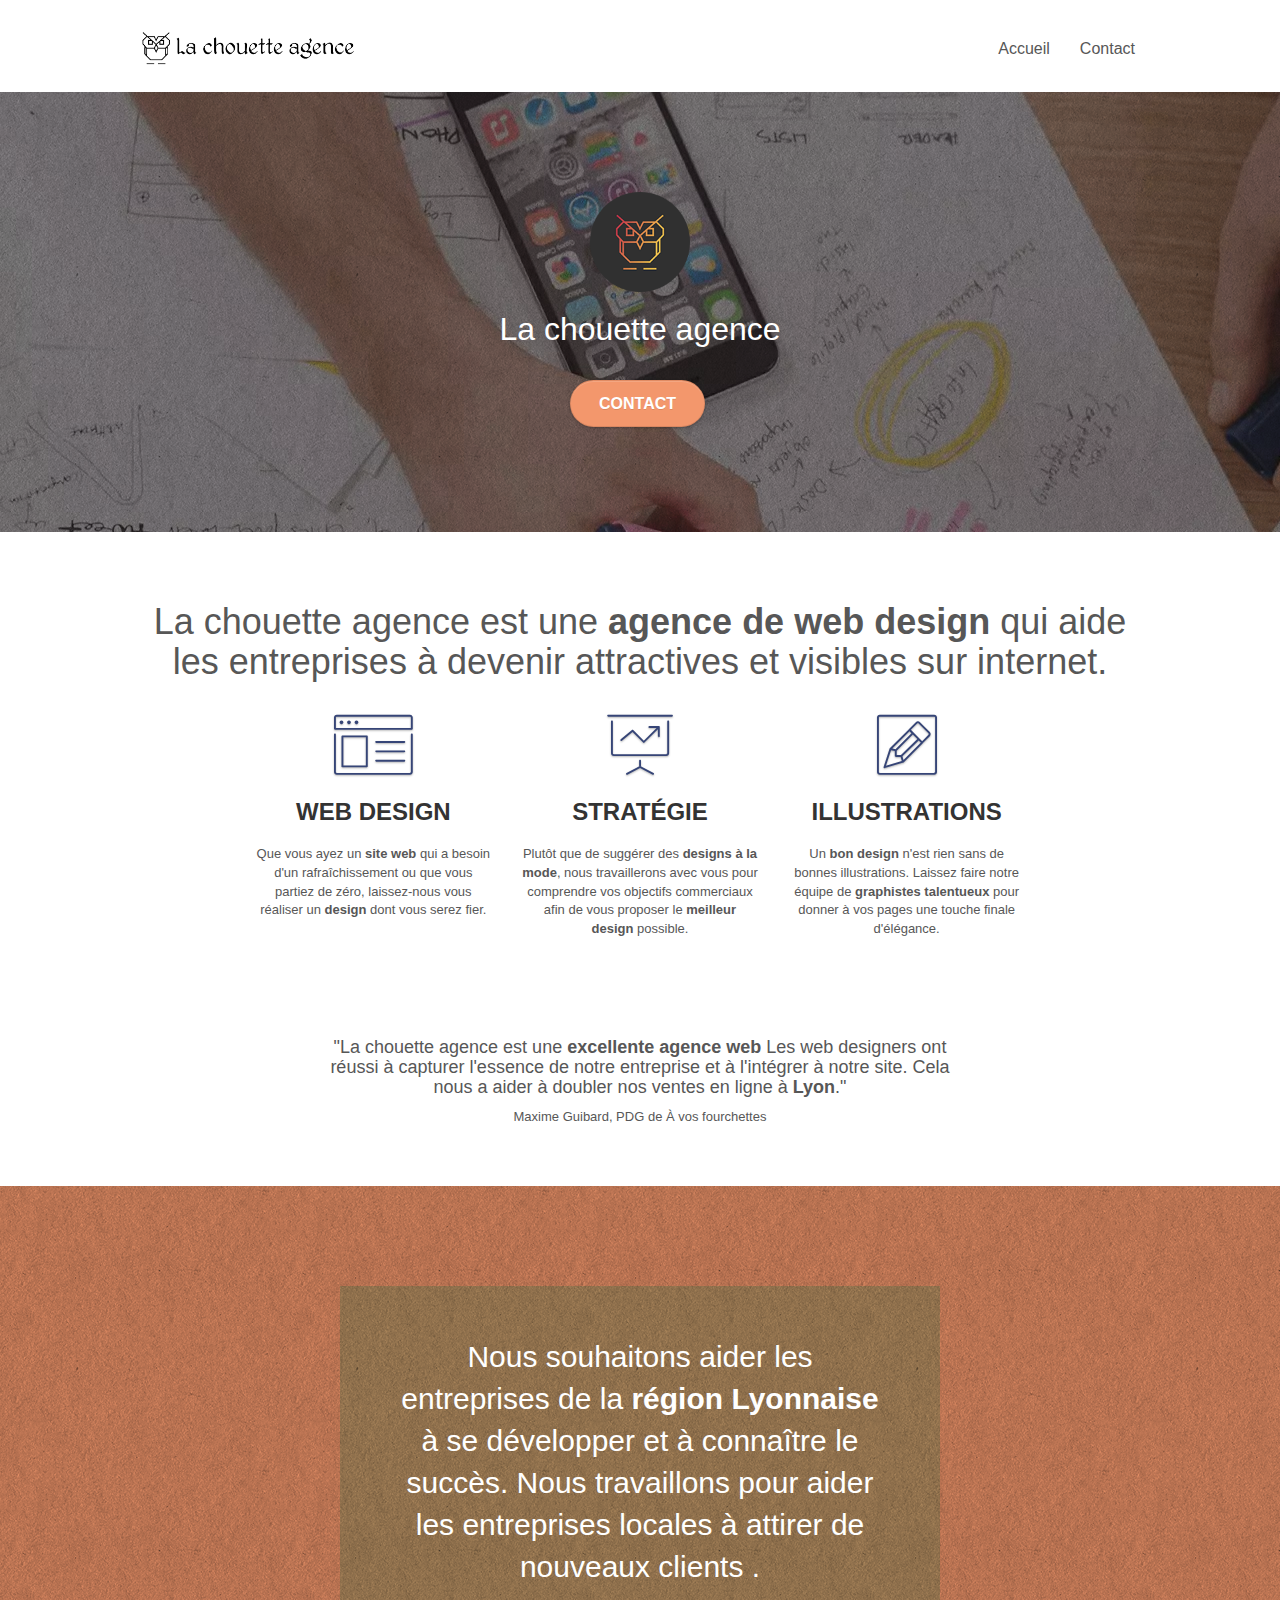
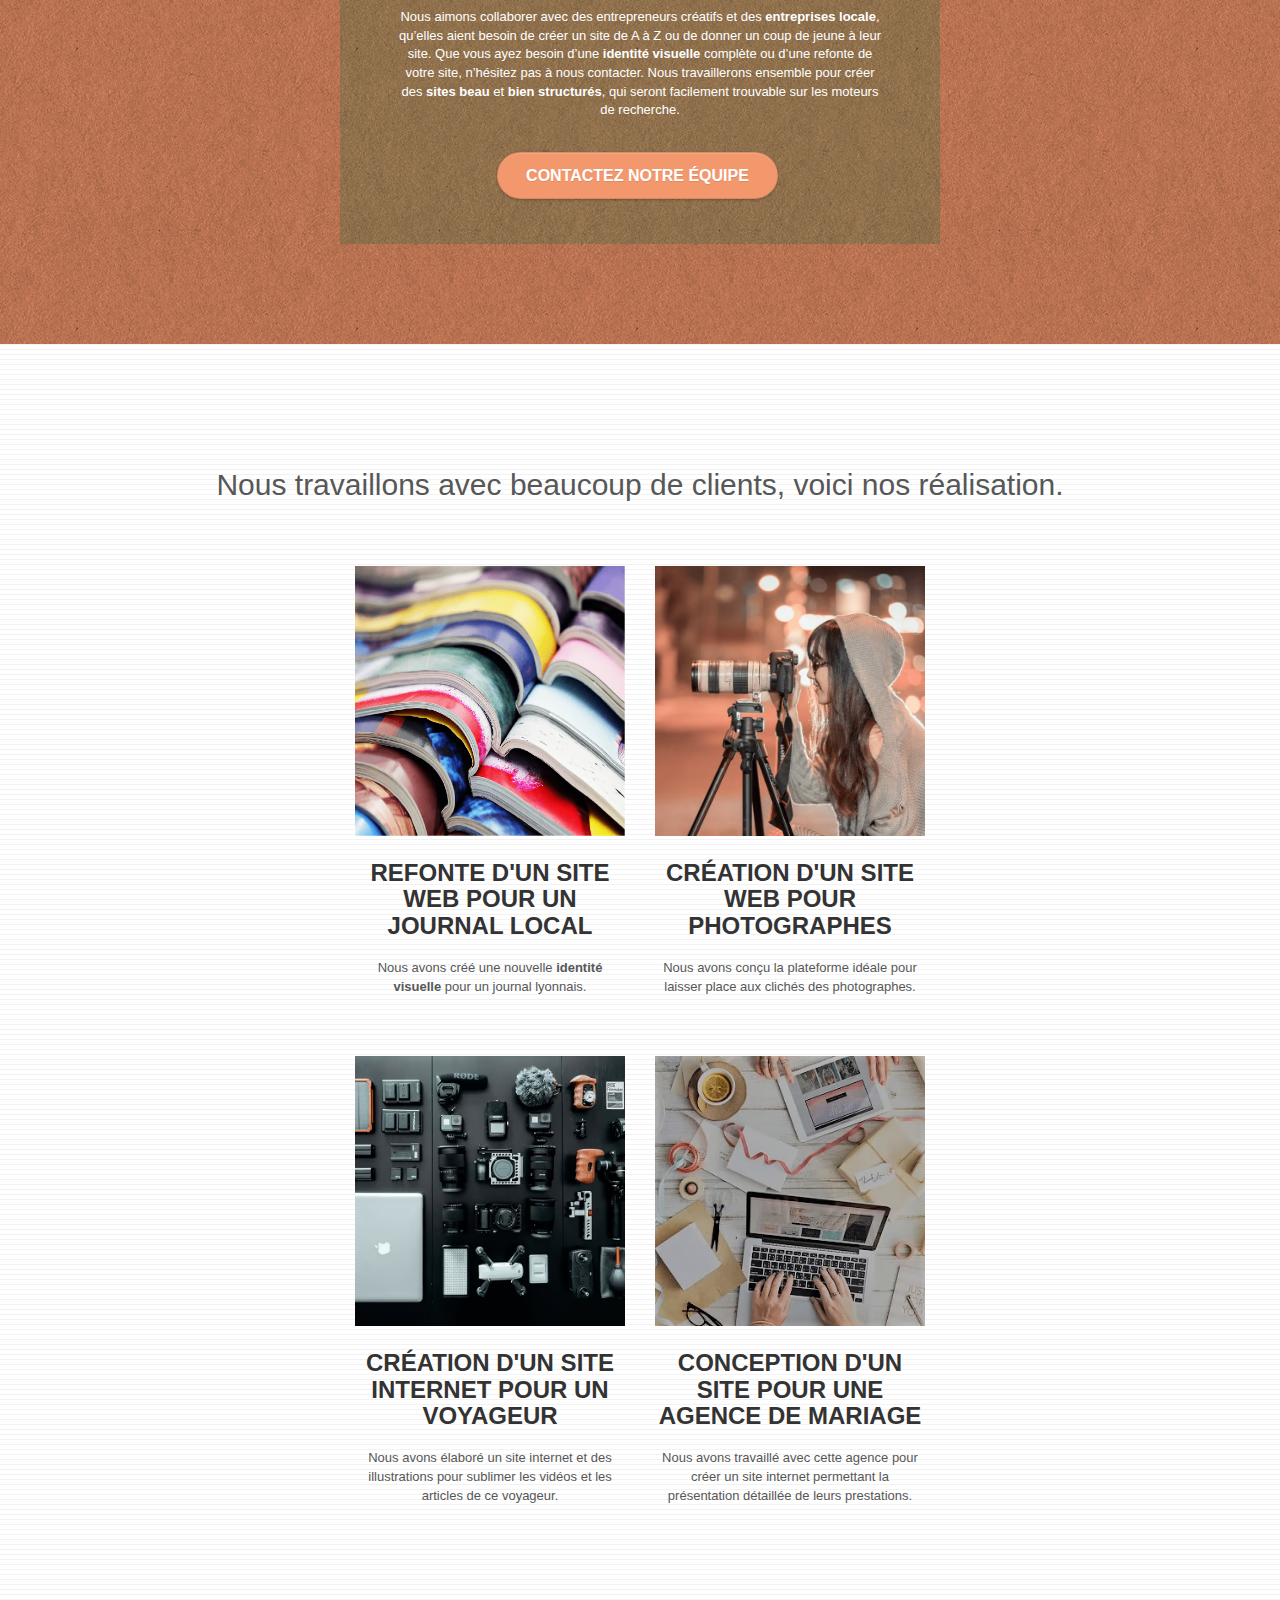
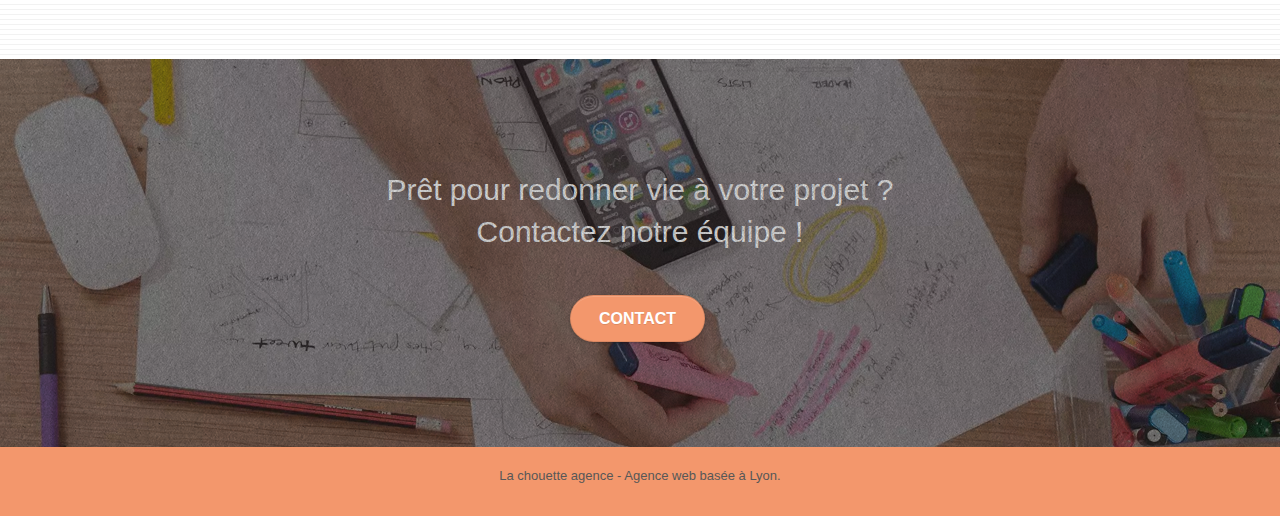
<file: index.html>
<!doctype html>
<html lang="fr">
<head>
    <meta charset="utf-8">
    <meta name="keywords" content="agence design Lyon, design web, esthétique, stylisme, illustration, web site, identité visuelle, créative, innovante,">
    <meta name="description" content="La chouette agence, une agence de web design sur Lyon">
    <meta name="viewport" content="width=device-width, initial-scale=1.0, viewport-fit=cover">
    <link rel="shortcut icon" type="image/png" href="favicon.jpg">
    
	<link rel="stylesheet" type="text/css" href="./css/bootstrap.css">
	<link rel="stylesheet" type="text/css" href="style.css">
	<link rel="stylesheet" type="text/css" href="./css/font-awesome.css">
	<link rel="stylesheet" type="text/css" href="./css/et-line.css">
	
    <title>La chouette agence</title>
    
<!-- Analytics -->
 
<!-- Analytics END -->
    
</head>
<body>
<!-- Principal conteneur -->
<div class="page-container">
    
<!-- bloc-0 -->
<div class="bloc bgc-white l-bloc " id="bloc-0">
	<div class="container bloc-sm">

		<nav class="navbar row">
			<div class="navbar-header">
				<a class="navbar-brand" href="index.html"><img src="img/la-chouette-agence-min.png" alt="Logo la chouette agence" height="40" /></a>
				<button id="nav-toggle" type="button" class="ui-navbar-toggle navbar-toggle" data-toggle="collapse" data-target=".navbar-1">
					<span class="sr-only">Toggle navigation</span><span class="icon-bar"></span><span class="icon-bar"></span><span class="icon-bar"></span>
				</button>
			</div>
			<div class="collapse navbar-collapse navbar-1 special-dropdown-nav">
				<ul class="site-navigation nav navbar-nav">
					<li>
						<a href="index.html">Accueil</a>
					</li>
					<li>
					</li>
					<li>
						<a href="contact.html">Contact</a>
					</li>
				</ul>
			</div>
		</nav>
	</div>
</div>
<!-- bloc-0 END -->

<!-- bloc-1-presentation -->
<div class="bloc bgc-dark-slate-blue bg-banniere d-bloc bg-t-edge bloc-bg-texture texture-paper b-parallax" id="bloc-1-hero">
	<div class="container bloc-lg">
		<div class="row tight-width-whitespace">
			<div class="col-sm-12">
				<img src="img/logo-min.png" class="center-block image-resize-mode" width="100" alt="La chouette agence, agence web paris, création logo paris" />
				<h1 class="text-center hero-bloc-text tc-white ">
					La chouette agence
				</h1>
				<div class="text-center">
					<a href="contact.html" class="btn btn-lg btn-clean btn-rd cta-hero btn-atomic-tangerine" id="cta-hero">Contact</a>
				</div>
			</div>
		</div>
	</div>
</div>
<!-- bloc-1-presentation END -->

<!-- bloc-2-services -->
<div class="bloc bgc-white l-bloc" id="bloc-2-services">
	<div class="container bloc-md">
		<div class="row">
			<div class="col-sm-12 text-center">
				<h1>La chouette agence est une <strong>agence de web design</strong> qui aide les entreprises à devenir attractives et visibles sur internet.</h1>
			</div>
		</div>
		<div class="row voffset-lg med-width-whitespace">
			<div class="col-sm-4">
				<div class="text-center">
					<span class="et-icon-browser sm-shadow icon-dark-slate-blue icons icon-lg"></span>
				</div>
				<h3 class="mg-md text-center">
					Web design
				</h3>
				<p class="text-center ">
					Que vous ayez un <strong>site web</strong> qui a besoin d'un rafraîchissement ou que vous partiez de zéro, laissez-nous vous réaliser un <strong>design</strong> dont vous serez fier.
				</p>
			</div>
			<div class="col-sm-4">
				<div class="text-center">
					<span class="et-icon-presentation sm-shadow icon-dark-slate-blue icons icon-lg"></span>
				</div>
				<h3 class="mg-md text-center">
					Stratégie
				</h3>
				<p class="text-center ">
					Plutôt que de suggérer des <strong>designs à la mode</strong>, nous travaillerons avec vous pour comprendre vos objectifs commerciaux afin de vous proposer le <strong>meilleur design</strong> possible.<br>
				</p>
			</div>
			<div class="col-sm-4">
				<div class="text-center">
					<span class="et-icon-edit sm-shadow icon-dark-slate-blue icons icon-lg"></span>
				</div>
				<h3 class="mg-md text-center">
					Illustrations
				</h3>
				<p class="text-center ">
					Un <strong>bon design</strong> n'est rien sans de bonnes illustrations. Laissez faire notre équipe de <strong>graphistes talentueux</strong> pour donner à vos pages une touche finale d'élégance.
				</p>
			</div>
		</div>
		<div class="row voffset-lg voffset">
			<div class="col-xs-12 col-md-8 col-md-offset-2 text-center">
				<h4>"La chouette agence est une <strong> excellente agence web</strong> Les web designers ont réussi à capturer l'essence de notre entreprise et à l'intégrer à notre site. Cela nous a aider à doubler nos ventes en ligne à <strong>Lyon</strong>."</h4>
				<p>Maxime Guibard, PDG de À vos fourchettes</p>
			</div>
		</div>
	</div>
</div>
<!-- bloc-2-services END -->

<!-- bloc-3-what-i-do -->
<div class="bloc tc-white bgc-atomic-tangerine bg-presentation d-bloc bloc-bg-texture texture-paper b-parallax" id="bloc-3-what-i-do">
	<div class="container bloc-lg">
		<div class="row tight-width-whitespace black-background">
			<div class="col-sm-12">
				<h2 class="mg-md text-center tc-white">
					Nous souhaitons aider les entreprises de la <strong>région Lyonnaise</strong> à se développer et à connaître le succès. Nous travaillons pour aider les entreprises locales à attirer de nouveaux clients .<br>
				</h2>
				<p class="text-center tc-white">
					Nous aimons collaborer avec des entrepreneurs créatifs et des <strong>entreprises locale</strong>, qu’elles aient besoin de créer un site de A à Z ou de donner un coup de jeune à leur site. Que vous ayez besoin d’une <strong>identité visuelle</strong> complète ou d’une refonte de votre site, n’hésitez pas à nous contacter. Nous travaillerons ensemble pour créer des <strong>sites beau</strong> et <strong>bien structurés</strong>, qui seront facilement trouvable sur les moteurs de recherche. <br>
					<div class="col-sm-12 text-center">
						<a href="contact.html" class="btn btn-atomic-tangerine btn-clean btn-rd btn-lg cta-hero">Contactez notre équipe</a>
					</div>
				</p>
			</div>
		</div>
	</div>
</div>
<!-- bloc-3-what-i-do END -->

<!-- bloc-4-portfolio -->
<div class="bloc bgc-white bg-lines-h2-bg bg-repeat l-bloc" id="bloc-4-portfolio">
	<div class="container bloc-lg">
		<div class="row">
			<div class="col-sm-12 text-center">
				<h2>Nous travaillons avec beaucoup de clients, voici nos réalisation.</h2>
			</div>
		</div>
		<div class="row tight-width-whitespace portfolio-row">
			<div class="col-sm-6">
				<a href="#" data-lightbox="img/1.avif.avif" data-gallery-id="gallery-1" data-caption="Refonte d'un site web pour un journal local" data-frame="snapshot-lb"><img src="img/1.avif.avif" alt="Création d'un site web pour un journal local" class="img-responsive portfolio-thumb" /></a>
				<h3 class="mg-md text-center">
					Refonte d'un site web pour un journal local
				</h3>
				<p class="text-center">
					Nous avons créé une nouvelle <strong>identité visuelle</strong> pour un journal lyonnais.
				</p>
			</div>
			<div class="col-sm-6">
				<a href="#" data-lightbox="img/2.avif.avif" data-gallery-id="gallery-1" data-caption="Création d'un site web pour photographes" data-frame="snapshot-lb"><img src="img/2.avif.avif" class="img-responsive portfolio-thumb" alt="Création d'un site web pour photographes" /></a>
				<h3 class="mg-md text-center">
					Création d'un site web pour photographes
				</h3>
				<p class="text-center">
					Nous avons conçu la plateforme idéale pour laisser place aux clichés des photographes.
				</p>
			</div>
		</div>
		<div class="row tight-width-whitespace portfolio-row">
			<div class="col-sm-6">
				<a href="#" data-lightbox="img/3.avif.avif" data-gallery-id="gallery-1" data-caption="Création d'un site internet pour un voyageur" data-frame="snapshot-lb"><img src="img/3.avif.avif" class="img-responsive portfolio-thumb" alt="Création d'un site web pour voyageur"/></a>
				<h3 class="mg-md text-center">
					Création d'un site internet pour un voyageur
				</h3>
				<p class="text-center">
					Nous avons élaboré un site internet et des illustrations pour sublimer les vidéos et les articles de ce voyageur.
				</p>
			</div>
			<div class="col-sm-6">
				<a href="#" data-lightbox="img/4.avif.avif" data-gallery-id="gallery-1" data-caption="Conception d'un site pour une agence de mariage" data-frame="snapshot-lb"><img src="img/4.avif.avif" class="img-responsive portfolio-thumb" alt="Création d'un site web pour agence de mariage" /></a>
				<h3 class="mg-md text-center">
					Conception d'un site pour une agence de mariage
				</h3>
				<p class="text-center">
					Nous avons travaillé avec cette agence pour créer un site internet permettant la présentation détaillée de leurs prestations.
				</p>
			</div>
		</div>
	</div>
</div>
<!-- bloc-4-portfolio END -->

<!-- bloc-5-cta -->
<div class="bloc bgc-dark-slate-blue bg-banniere d-bloc bloc-bg-texture texture-paper" id="bloc-5-cta">
	<div class="container bloc-lg">
		<div class="row">
			<h2 class="mg-md text-center tc-white">
				Prêt pour redonner vie à votre projet ?<br>Contactez notre équipe !
			</h2>
			<div class="col-sm-12 text-center">
				<a href="contact.html" class="btn btn-atomic-tangerine btn-clean btn-rd btn-lg cta-hero">Contact</a>
			</div>
		</div>
	</div>
</div>
<!-- bloc-5-cta END -->

<!-- Footer - bloc-8 -->
<div class="bloc bgc-atomic-tangerine d-bloc" id="bloc-8">
	<div class="container bloc-sm">
		<div class="row">
			<div class="col-sm-12">
				<p class="text-center black">
					La chouette agence - Agence web basée à Lyon.<br>
				</p>
				</div>
			</div>
		</div>
	</div>
</div>
<!-- Footer - bloc-8 END -->

<!-- Principal conteneur END -->
    
<script src="./js/jquery-2.1.0.js"></script>
	<script src="./js/bootstrap.js"></script>
	<script src="./js/blocs.js"></script>
	<script src="./js/jquery.touchSwipe.js" defer></script>
	<script src="./js/gmaps.js"></script>

</body>
</html>
</file>
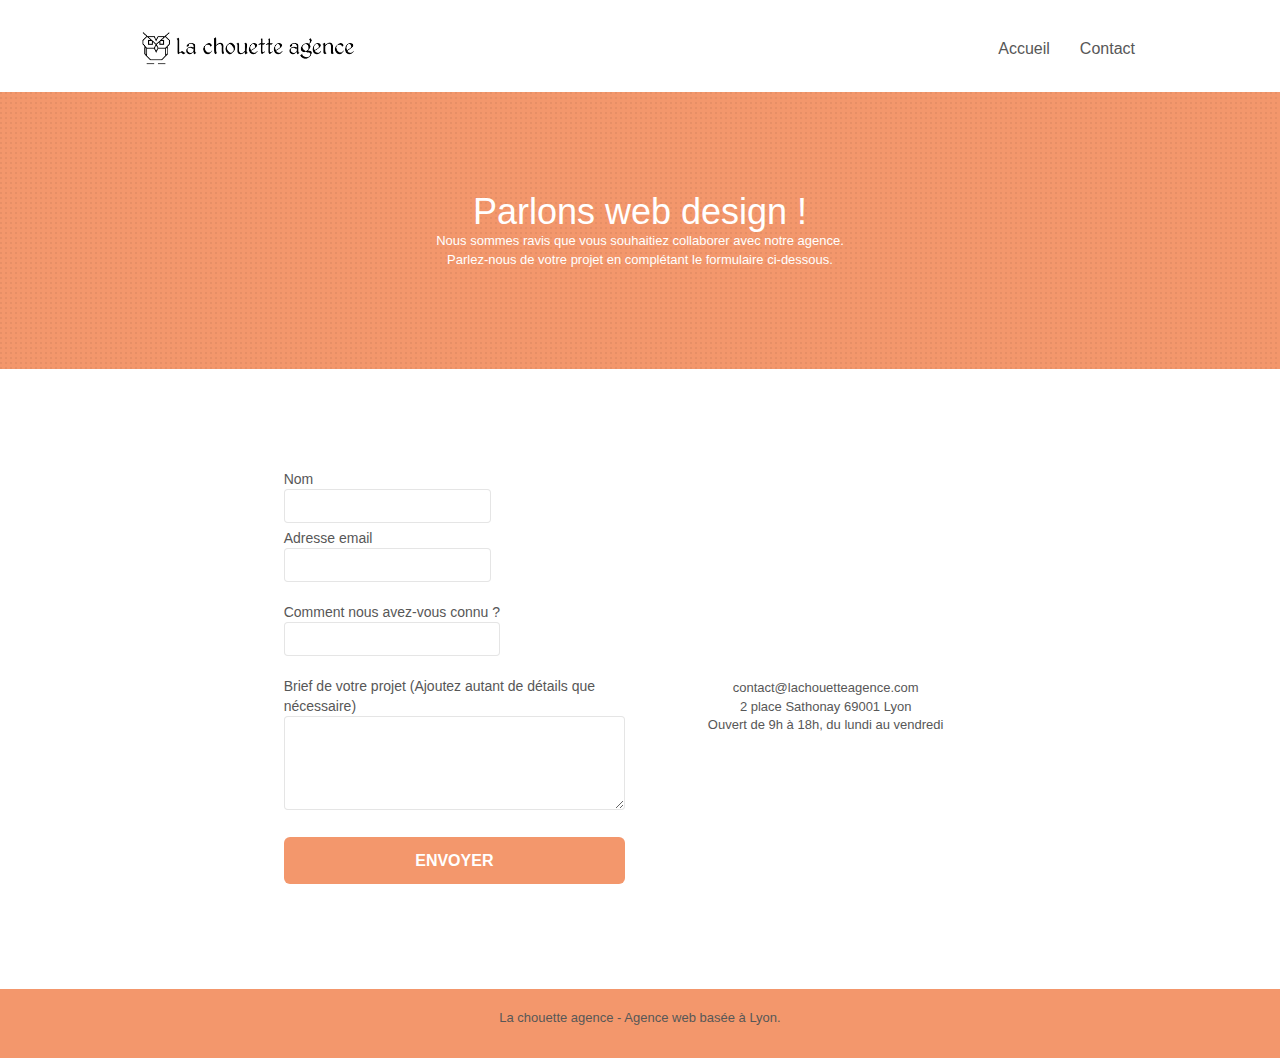
<file: contact.html>
<!doctype html>
<html lang="fr">
<head>
    <meta charset="utf-8">
    <meta name="keywords" content="">
    <meta name="description" content="">
    <meta name="viewport" content="width=device-width, initial-scale=1.0, viewport-fit=cover">
    <link rel="shortcut icon" type="image/png" href="favicon.jpg">
    
	<link rel="stylesheet" type="text/css" href="./css/bootstrap.css">
	<link rel="stylesheet" type="text/css" href="style.css">
	<link rel="stylesheet" type="text/css" href="./css/font-awesome.css">
	<link rel="stylesheet" type="text/css" href="./css/et-line.css">
    
    <title>La chouette agence - contact</title>

    
<!-- Analytics -->
 
<!-- Analytics END -->
    
</head>
<body>
<!-- Principal conteneur -->
<div class="page-container">
    
<!-- bloc-0 -->
	<div class="bloc bgc-white l-bloc " id="bloc-0">
		<div class="container bloc-sm">
	
			<nav class="navbar row">
				<div class="navbar-header">
					<a class="navbar-brand" href="index.html"><img src="img/la-chouette-agence-min.png" alt="Logo la chouette agence" height="40" /></a>
					<button id="nav-toggle" type="button" class="ui-navbar-toggle navbar-toggle" data-toggle="collapse" data-target=".navbar-1">
						<span class="sr-only">Toggle navigation</span><span class="icon-bar"></span><span class="icon-bar"></span><span class="icon-bar"></span>
					</button>
				</div>
				<div class="collapse navbar-collapse navbar-1 special-dropdown-nav">
					<ul class="site-navigation nav navbar-nav">
						<li>
							<a href="index.html">Accueil</a>
						</li>
						<li>
						</li>
						<li>
							<a href="contact.html">Contact</a>
						</li>
					</ul>
				</div>
			</nav>
		</div>
	</div>
	<!-- bloc-0 END -->
	

<!-- bloc-6 -->
<div class="bloc bg-dots-bg bg-repeat bgc-atomic-tangerine d-bloc" id="bloc-6">
	<div class="container bloc-lg form-center">
		<div class="row">
			<div class="col-sm-12">
				<h1 class="text-center mg-lg tc-white tight-width-whitespace">
					Parlons web design !
				</h1>
				<p class="text-center mg-lg tc-white tight-width-whitespace">
					Nous sommes ravis que vous souhaitiez collaborer avec notre agence.<br>
					Parlez-nous de votre projet en complétant le formulaire ci-dessous.
				</p>
			</div>
		</div>
	</div>
</div>
<!-- bloc-6 END -->

<!-- bloc-7 -->
<div class="bloc bgc-white l-bloc" id="bloc-7">
	<div class="container bloc-lg form-center">
		<div class="row">
			<div class="col-sm-6">
				<form id="form_1" novalidate success-msg="Your message has been sent." fail-msg="Sorry it seems that our mail server is not responding, Sorry for the inconvenience!">
					<div class="form-group">
						<label>
							Nom
						<input id="name" class="form-control" required />
						</label>
						
					<div class="form-group">
						<label>
							Adresse email
						<input id="email" class="form-control" type="email" required />
						</label>
						
					</div>
					<div class="form-group">
						<label>
							Comment nous avez-vous connu ?
							<input class="form-control" type="email" required id="input_504" />
						</label>
						
					</div>
					<div class="form-group">
						<label>
							Brief de votre projet (Ajoutez autant de détails que nécessaire)<br>
						<textarea id="message" class="form-control" rows="4" cols="50" required></textarea>
						</label>
					</div> 
					</div>
					<button class="bloc-button btn btn-lg btn-block cta-hero btn-atomic-tangerine" type="submit">
						Envoyer
					</button>
				</form>
			</div>
			<div class="col-sm-6 form-center text-center contact-form">
				<p>
					contact@lachouetteagence.com<br>2 place Sathonay 69001 Lyon<br>Ouvert de 9h à 18h, du lundi au vendredi<br>
				</p>
			</div>
		</div>
	</div>
</div>
<!-- bloc-7 END -->

<!-- ScrollToTop Button -->
<a class="bloc-button btn btn-d scrollToTop" onclick="scrollToTarget('1')"><span class="fa fa-chevron-up"></span></a>
<!-- ScrollToTop Button END-->


<!-- Footer - bloc-8 -->
<div class="bloc bgc-atomic-tangerine d-bloc" id="bloc-8">
	<div class="container bloc-sm">
		<div class="row">
			<div class="col-sm-12">
				<p class="text-center black">
					La chouette agence - Agence web basée à Lyon.<br>
				</p>
				</div>
			</div>
		</div>
	</div>
</div>
<!-- Footer - bloc-8 END -->


<!-- Principal conteneur END -->

<script src="./js/jquery-2.1.0.min.js"></script>
	<script src="./js/bootstrap.min.js"></script>
	<script src="./js/blocs-min.js"></script>
	<script src="./js/jqBootstrapValidation.js"></script>
	<script src="./js/formHandler.js"></script>

</body>
</html>
</file>
<file: style.css>
body {
    margin: 0;
    padding: 0;
    background: #FFF;
    overflow-x: hidden;
    -webkit-font-smoothing: antialiased;
    -moz-osx-font-smoothing: grayscale;
}

a,
button {
    transition: all .3s ease-in-out;
    outline: none!important;
}

a:hover {
    text-decoration: none;
    cursor: pointer;
}

#page-loading-blocs-notifaction {
    position: fixed;
    top: 0;
    bottom: 0;
    width: 100%;
    z-index: 100000;
    background: #FFFFFF url("img/pageload-spinner.gif") no-repeat center center;
}

.bloc {
    width: 100%;
    clear: both;
    background: 50% 50% no-repeat;
    padding: 0 50px;
    -webkit-background-size: cover;
    -moz-background-size: cover;
    -o-background-size: cover;
    background-size: cover;
    position: relative;

}

.bloc .container {
    padding-left: 0;
    padding-right: 0;
}

.bloc-lg {
    padding: 100px 50px;
}

.bloc-md {
    padding: 50px;
}

.bloc-sm {
    padding: 20px 50px;
}

.bg-center,
.bg-l-edge,
.bg-r-edge,
.bg-t-edge,
.bg-b-edge,
.bg-tl-edge,
.bg-bl-edge,
.bg-tr-edge,
.bg-br-edge,
.bg-repeat {
    -webkit-background-size: auto!important;
    -moz-background-size: auto!important;
    -o-background-size: auto!important;
    background-size: auto!important;
}

.bg-repeat {
    background: repeat;
}

.bg-t-edge {
    background: top no-repeat;
}

.bloc-bg-texture::before {
    content: "";
    background-size: 2px 2px;
    position: absolute;
    top: 0;
    bottom: 0;
    left: 0;
    right: 0;
}

.texture-paper::before {
    background: url("img/texture-paper-min.webp");
    background-size: 280px 280px;
}

.b-parallax {
    background-attachment: fixed;
}

.d-bloc {
    color: rgba(255, 255, 255, .7);
}

.d-bloc button:hover {
    color: rgba(255, 255, 255, .9);
}

.d-bloc .icon-round,
.d-bloc .icon-square,
.d-bloc .icon-rounded,
.d-bloc .icon-semi-rounded-a,
.d-bloc .icon-semi-rounded-b {
    border-color: rgba(255, 255, 255, .9);
}

.d-bloc .divider-h span {
    border-color: rgba(255, 255, 255, .2);
}

.d-bloc .a-btn,
.d-bloc .navbar a,
.d-bloc .navbar-brand,
.d-bloc a .icon-sm,
.d-bloc a .icon-md,
.d-bloc a .icon-lg,
.d-bloc a .icon-xl,
.d-bloc h1 a,
.d-bloc h2 a,
.d-bloc h3 a,
.d-bloc h4 a,
.d-bloc h5 a,
.d-bloc h6 a,
.d-bloc p a {
    color: rgba(255, 255, 255, .6);
}

.d-bloc .a-btn:hover,
.d-bloc .navbar a:hover,
.d-bloc .navbar-brand:hover,
.d-bloc a:hover .icon-sm,
.d-bloc a:hover .icon-md,
.d-bloc a:hover .icon-lg,
.d-bloc a:hover .icon-xl,
.d-bloc h1 a:hover,
.d-bloc h2 a:hover,
.d-bloc h3 a:hover,
.d-bloc h4 a:hover,
.d-bloc h5 a:hover,
.d-bloc h6 a:hover,
.d-bloc p a:hover {
    color: rgba(255, 255, 255, 1);
}

.d-bloc .navbar-toggle .icon-bar {
    background: rgba(255, 255, 255, 1);
}

.d-bloc .btn-wire,
.d-bloc .btn-wire:hover {
    color: rgba(255, 255, 255, 1);
    border-color: rgba(255, 255, 255, 1);
}

.d-bloc .panel {
    color: rgba(0, 0, 0, .5);
}

.d-bloc .panel button:hover {
    color: rgba(0, 0, 0, .7);
}

.d-bloc .panel icon {
    border-color: rgba(0, 0, 0, .7);
}

.d-bloc .panel .divider-h span {
    border-color: rgba(0, 0, 0, .1);
}

.d-bloc .panel .a-btn {
    color: rgba(0, 0, 0, .6);
}

.d-bloc .panel .a-btn:hover {
    color: rgba(0, 0, 0, 1);
}

.d-bloc .panel .btn-wire,
.d-bloc .panel .btn-wire:hover {
    color: rgba(0, 0, 0, .7);
    border-color: rgba(0, 0, 0, .3);
}

.d-bloc .panel,
.l-bloc {
    color: rgba(0, 0, 0, .5);
}

.d-bloc .panel button:hover,
.l-bloc button:hover {
    color: rgba(0, 0, 0, .7);
}

.l-bloc .icon-round,
.l-bloc .icon-square,
.l-bloc .icon-rounded,
.l-bloc .icon-semi-rounded-a,
.l-bloc .icon-semi-rounded-b {
    border-color: rgba(0, 0, 0, .7);
}

.d-bloc .panel .divider-h span,
.l-bloc .divider-h span {
    border-color: rgba(0, 0, 0, .1);
}

.d-bloc .panel .a-btn,
.l-bloc .a-btn,
.l-bloc .navbar a,
.l-bloc .navbar-brand,
.l-bloc a .icon-sm,
.l-bloc a .icon-md,
.l-bloc a .icon-lg,
.l-bloc a .icon-xl,
.l-bloc h1 a,
.l-bloc h2 a,
.l-bloc h3 a,
.l-bloc h4 a,
.l-bloc h5 a,
.l-bloc h6 a,
.l-bloc p a {
    color: rgba(0, 0, 0, .6);
}

.d-bloc .panel .a-btn:hover,
.l-bloc .a-btn:hover,
.l-bloc .navbar a:hover,
.l-bloc .navbar-brand:hover,
.l-bloc a:hover .icon-sm,
.l-bloc a:hover .icon-md,
.l-bloc a:hover .icon-lg,
.l-bloc a:hover .icon-xl,
.l-bloc h1 a:hover,
.l-bloc h2 a:hover,
.l-bloc h3 a:hover,
.l-bloc h4 a:hover,
.l-bloc h5 a:hover,
.l-bloc h6 a:hover,
.l-bloc p a:hover {
    color: rgba(0, 0, 0, 1);
}

.l-bloc .navbar-toggle .icon-bar {
    color: rgba(0, 0, 0, .6);
}

.d-bloc .panel .btn-wire,
.d-bloc .panel .btn-wire:hover,
.l-bloc .btn-wire,
.l-bloc .btn-wire:hover {
    color: rgba(0, 0, 0, .7);
    border-color: rgba(0, 0, 0, .3);
}

.voffset {
    margin-top: 30px;
}

.voffset-lg {
    margin-top: 80px;
}

.row-no-gutters {
    margin-right: 0;
    margin-left: 0;
}

.row.row-no-gutters > [class^="col-"],
.row.row-no-gutters > [class*=" col-"] {
    padding-right: 0;
    padding-left: 0;
}

#bloc-1-hero h1 {
    font-size: 32px;
}

.navbar {
    margin-bottom: 0;
    z-index: 1;
}

.navbar-brand {
    height: auto;
    padding: 3px 15px;
    font-size: 25px;
    font-weight: normal;
    font-weight: 600;
    line-height: 44px;
}

.navbar-brand img {
    max-height: 200px;
    margin: 0 5px 0 0;
    display: inline;
}

.navbar-brand img[src$=svg] {
    min-width: 100px;
}

.nav-center .navbar-brand img {
    margin: 0;
}

.navbar .nav {
    padding-top: 2px;
    margin-right: -16px;
    float: right;
    z-index: 1;
}

.nav > li {
    float: left;
    margin-top: 4px;
    font-size: 16px;
}

.navbar-nav .open .dropdown-menu > li > a {
    text-align: inherit;
}

.nav > li a:hover,
.nav > li a:focus {
    background: transparent;
}

.navbar-toggle {
    margin: 10px 10px 0 0;
    border: 0px;
}

.navbar-toggle:hover {
    background: transparent!important;
}

.navbar-toggle .icon-bar {
    background-color: rgba(0, 0, 0, .5);
    width: 26px;
}

.nav-invert .navbar .nav {
    float: left;
}

.nav-invert .navbar-header,
.nav-invert .navbar-brand {
    float: right;
    position: relative;
    z-index: 2;
}

@media (min-width: 768px) {
    .site-navigation {
        position: absolute;
        top: 50%;
        right: 20px;
        transform: translate(0, -50%);
        -webkit-transform: translateY(-50%);
    }
    .nav > li .dropdown-menu a,
    .nav > li .dropdown-menu a:hover {
        color: #484848;
    }
    .nav-invert .site-navigation {
        left: 0;
        right: 0;
    }
    .nav-center {
        text-align: center;
    }
    .nav-center .navbar-header {
        width: 100%;
    }
    .nav-center .navbar-header,
    .nav-center .navbar-brand,
    .nav-center .nav > li {
        float: none;
        display: inline-block;
    }
    .nav-center .site-navigation {
        position: relative;
        width: 100%;
        right: 0;
        margin-right: 0px;
        margin-top: 20px;
    }
    .nav-center.mini-nav .navbar-toggle {
        float: none;
        margin: 10px auto 0;
    }
}

.nav > li > .dropdown a {
    background: none!important;
    display: block;
    padding: 14px 15px;
}

nav .caret {
    margin: 0 5px;
}

.dropdown-menu .dropdown-menu {
    top: -8px;
    left: 100%;
}

.dropdown-menu .dropmenu-flow-right {
    top: 100%;
    left: 0;
    margin-left: -1px;
    border-top-left-radius: 0;
    border-top-right-radius: 0;
}

.dropdown-menu .dropdown span {
    border: 4px solid black;
    border-top-color: transparent;
    border-right-color: transparent;
    border-bottom-color: transparent;
    margin: 6px -5px 0 0!important;
    float: right;
}

.mg-md {
    margin-top: 10px;
    margin-bottom: 20px;
}

.mg-lg {
    margin-top: 10px;
    margin-bottom: 40px;
}

.btn {
    margin: 0 5px 5px 0;
}

.btn.pull-right {
    margin: 0 0 5px 5px;
}

.btn-d,
.btn-d:hover,
.btn-d:focus {
    color: #FFF;
    background: rgba(0, 0, 0, .3);
}

button {
    outline: none!important;
}

.btn-rd {
    border-radius: 40px;
}

.btn-clean {
    border: 1px solid rgba(0, 0, 0, .08);
    border-bottom-color: rgba(0, 0, 0, .1);
    text-shadow: 0 1px 0 rgba(0, 0, 1, .1);
    box-shadow: 0 1px 3px rgba(0, 0, 1, .25), inset 0 1px 0 0 rgba(255, 255, 255, .15);
}

.icon-md {
    font-size: 30px!important;
}

.icon-lg {
    font-size: 60px!important;
}

.sm-shadow {
    text-shadow: 0 1px 2px rgba(0, 0, 0, .3);
}

.panel-sq,
.panel-sq .panel-heading,
.panel-sq .panel-footer {
    border-radius: 0;
}

.panel-rd {
    border-radius: 30px;
}

.panel-rd .panel-heading {
    border-radius: 29px 29px 0 0;
}

.panel-rd .panel-footer {
    border-radius: 0 0 29px 29px;
}

.form-control {
    border-color: rgba(0, 0, 0, .1);
    box-shadow: none;
}

.scrollToTop {
    width: 40px;
    height: 40px;
    position: fixed;
    bottom: 20px;
    right: 20px;
    opacity: 0;
    z-index: 500;
    transition: all .3s ease-in-out;
}

.scrollToTop span {
    margin-top: 6px;
}

.showScrollTop {
    font-size: 14px;
    opacity: 1;
}

a[data-lightbox] {
    position: relative;
    display: block;
    text-align: center;
}

a[data-lightbox]:hover::before {
    content: "+";
    font-family: "HelveticaNeue-Light", "Helvetica Neue Light", "Helvetica Neue", Helvetica, Arial;
    font-size: 32px;
    width: 50px;
    height: 50px;
    margin-left: -25px;
    border-radius: 50%;
    background: rgba(0, 0, 0, .6);
    color: #FFF;
    font-weight: 100;
    z-index: 1;
    position: absolute;
    top: 50%;
    transform: translateY(-50%);
    -webkit-transform: translateY(-50%);
}

a[data-lightbox]:hover img {
    opacity: 0.6;
    -webkit-animation-fill-mode: none;
    animation-fill-mode: none;
}

#lightbox-modal {
    display: flex;
    align-items: center;
}

#lightbox-modal .modal-dialog {
    width: 90%;
    max-width: 900px;
    margin: 0 auto 0;
}

#lightbox-modal .modal-dialog img {
    max-height: 90vh;
    margin: 0 auto;
}

.lightbox-caption {
    padding: 20px;
    color: #FFF;
    background: rgba(0, 0, 0, .5);
    position: absolute;
    left: 15px;
    right: 15px;
    bottom: 5px;
}

.close-lightbox {
    color: #FFF;
    font-size: 30px;
    position: absolute;
    top: 20px;
    right: 20px;
    z-index: 20;
    background: rgba(0, 0, 0, .5);
    border: none;
    line-height: 30px;
    padding: 0 9px 5px;
    opacity: 0.3;
}

.close-lightbox:hover,
.next-lightbox:hover,
.prev-lightbox:hover {
    opacity: 1.0;
    color: #FFF;
}

.next-lightbox,
.prev-lightbox {
    font-size: 20px;
    color: rgba(255, 255, 255, .9);
    background: rgba(0, 0, 0, .5);
    transition: all .2s ease-in-out;
    position: absolute;
    top: 45%;
    z-index: 1;
    opacity: 0.4;
}

.next-lightbox {
    padding: 6px 8px 1px 13px;
    right: 25px;
}

.prev-lightbox {
    padding: 6px 13px 1px 10px;
    left: 25px;
}

.snapshot-lb .modal-body {
    padding-bottom: 45px;
}

.snapshot-lb .lightbox-caption {
    padding: 0;
    color: rgba(0, 0, 0, .5);
    background: none;
}

h1,
h2,
h3,
h4,
h5,
h6,
p,
label,
.btn,
a {
    font-family: "helvetica";
    font-weight: 400;
    color: #575757!important;
}

.form-center
{
    display: flex;
    justify-content: center;

}

.contact-form
{
    top: 50%;
}

.container {
    max-width: 1000px;
}

.hero-bloc-text {
    font-size: 38px;
}

.hero-bloc-text-sub {
    font-size: 36px;
}

.statement-bloc-text {
    line-height: 26px;
    font-style: italic;
    font-size: 20px;
    text-align: center;
    font-weight: lighter;
    max-width: 520px;
    margin: auto auto auto auto;
}

p {
    font-size: 13px;
}

.tight-width-whitespace {
    max-width: 600px;
    margin: auto auto auto auto;
}

.h1 {
    font-family: "Open Sans";
}

.cta-hero {
    margin-top: 22px;
    color: #FFFFFF!important;
    text-transform: uppercase;
    padding: 12px 28px 12px 28px;
    font-size: 16px;
    font-weight: 700;
}

.social {
    max-width: 400px;
    margin: auto auto auto auto;
}

h2 {
    line-height: 1.4em;
}

h3 {
    text-transform: uppercase;
    font-weight: 700;
    color: #333333!important;
}

.med-width-whitespace {
    max-width: 800px;
    margin: auto auto auto auto;
    box-shadow: 0px 0px 0px #000000;
}

h1 h4 {
    color: #333333!important;
}

.icons {
    margin-bottom: 14px;
    margin-top: 24px;
}

.white {
    color: #ffffff!important;
}

.black {
    color: #000000;
}

.portfolio-thumb {
    margin-bottom: 24px;
}

.portfolio-row {
    margin-bottom: 44px;
    margin-top: 50px;
}

.avatar {
    box-shadow: 0px 4px 9px rgba(0, 0, 0, 0.3);
}

.black-background {
    background-color: rgba(165, 147, 99, 0.7);
    padding: 40px 40px 40px 40px;
}

.bold-link {
    font-weight: 900;
    text-decoration: underline!important;
}

.bgc-white {
    background-color: #FFFFFF;
}

.bgc-dark-slate-blue {
    background-color: #364577;
}

.bgc-atomic-tangerine {
    background-color: #F3976C;
}

.tc-white {
    color: #ffffff!important;
}

.btn-atomic-tangerine {
    background: #F3976C;
    color: #FFFFFF!important;
}

.btn-atomic-tangerine:hover {
    background: #c27956!important;
    color: #FFFFFF!important;
}

.ltc-white {
    color: #FFFFFF!important;
}

.ltc-white:hover {
    color: #cccccc!important;
}

.ltc-atomic-tangerine {
    color: #F3976C!important;
}

.ltc-atomic-tangerine:hover {
    color: #c27956!important;
}

.icon-dark-slate-blue {
    color: #364577!important;
    border-color: #364577!important;
}

.bg-dots-bg {
    background-image: url("img/dots-bg-min.png");
}

.bg-lines-h2-bg {
    background-image: url("img/lines-h2-bg-min.webp");
}

.bg-banniere {
    background-image: url("img/la-chouette-agence-banniere-min.webp");
}

.bg-presentation {
    background-image: url("img/image-de-presentation-min.avif");
}

@media (max-width: 1024px) {
    .bloc {
        padding-left: 20px;
        padding-right: 20px;
    }
    .bloc.full-width-bloc,
    .bloc-tile-2.full-width-bloc .container,
    .bloc-tile-3.full-width-bloc .container,
    .bloc-tile-4.full-width-bloc .container {
        padding-left: 0;
        padding-right: 0;
    }
}

@media (max-width: 992px) and (min-width: 768px) {
    .navbar .nav {
        max-width: 80%
    }
    .nav-center.navbar .nav {
        max-width: 100%
    }
}

@media only screen and (min-device-width: 768px) and (max-device-width: 1024px) and (orientation: landscape) {
    .b-parallax {
        background-attachment: scroll;
    }
}

@media only screen and (min-device-width: 1024px) and (max-device-width: 1366px) and (-webkit-min-device-pixel-ratio: 1.5) {
    .b-parallax {
        background-attachment: scroll;
    }
}

@media (max-width: 991px) {
    .container {
        width: 100%;
    }
    .b-parallax {
        background-attachment: scroll;
    }
    .page-container,
    #hero-bloc {
        overflow-x: hidden;
        position: relative;
    }
    .bloc {
        padding-left: constant(safe-area-inset-left);
        padding-right: constant(safe-area-inset-right);
    }
    .bloc-group,
    .bloc-group .bloc {
        display: block;
        width: 100%;
    }
    .bloc-fill-screen .fill-bloc-top-edge,
    .bloc-fill-screen .fill-bloc-bottom-edge {
        padding: 0 20px;
        padding-left: constant(safe-area-inset-left);
        padding-right: constant(safe-area-inset-right);
    }
}

@media (max-width: 767px) {
    .page-container {
        overflow-x: hidden;
        position: relative;
    }
    h1,
    h2,
    h3,
    h4,
    h5,
    h6,
    p,
    #disqus_thread {
        padding-left: 10px!important;
        padding-right: 10px!important;
    }
    .b-parallax {
        background-attachment: scroll;
    }
    .navbar .nav {
        padding-top: 0;
        border-top: 1px solid rgba(0, 0, 0, .2);
        float: none!important;
    }
    .navbar.row {
        margin-left: 0;
        margin-right: 0;
    }
    .site-navigation {
        position: inherit;
        transform: none;
        -webkit-transform: none;
        -ms-transform: none;
    }
    .nav > li {
        margin-top: 0;
        border-bottom: 1px solid rgba(0, 0, 0, .1);
        background: rgba(0, 0, 0, .05);
        text-align: left;
        padding-left: 15px;
        width: 100%;
    }
    .nav > li:hover {
        background: rgba(0, 0, 0, .08);
    }
    .dropdown .dropdown a .caret {
        float: none;
        margin: 5px 0 0 10px!important;
        border: 4px solid black;
        border-bottom-color: transparent;
        border-right-color: transparent;
        border-left-color: transparent;
    }
    #hero-bloc .navbar .nav {
        background: rgba(0, 0, 0, .8);
    }
    #hero-bloc .navbar .nav a {
        color: rgba(255, 255, 255, .6);
    }
    .hero {
        padding: 50px 0;
    }
    .hero-nav {
        left: -1px;
        right: -1px;
    }
    .navbar-collapse {
        padding: 0;
        overflow-x: hidden;
        -webkit-box-shadow: none;
        box-shadow: none;
    }
    .navbar-brand img {
        max-height: 40px;
        width: auto;
    }
    .nav-invert .navbar-header {
        float: none;
        width: 100%;
    }
    .nav-invert .navbar-toggle {
        float: left;
        margin-left: 10px;
    }
    .bloc {
        padding-left: 0;
        padding-right: 0;
    }
    .bloc-xxl,
    .bloc-xl,
    .bloc-lg {
        padding: 40px 0;
    }
    .bloc-sm,
    .bloc-md {
        padding-left: 0;
        padding-right: 0;
    }
    .bloc-tile-2 .container,
    .bloc-tile-3 .container,
    .bloc-tile-4 .container,
    .bloc-fill-screen .fill-bloc-top-edge,
    .bloc-fill-screen .fill-bloc-bottom-edge {
        padding-left: 0;
        padding-right: 0;
    }
    .a-block {
        padding: 0 10px;
    }
    .btn-dwn {
        display: none;
    }
    .voffset {
        margin-top: 5px;
    }
    .voffset-md {
        margin-top: 20px;
    }
    .voffset-lg {
        margin-top: 30px;
    }
    form {
        padding: 5px;
    }
    .close-lightbox {
        display: inline-block;
    }
    .blocsapp-device-iphone5 {
        background-size: 216px 425px;
        padding-top: 60px;
        width: 216px;
        height: 425px;
    }
    .blocsapp-device-iphone5 img {
        width: 180px;
        height: 320px;
    }
}

@media (max-width: 400px) {
    .bloc {
        padding-left: 0;
        padding-right: 0;
    }
}

@media (max-width: 767px) {
    .bloc-mob-center-text {
        text-align: center;
    }
}
</file>
<file: css/et-line.css>
@font-face {
    font-family: et-line;
    src: url(../fonts/et-line.eot);
    src: url(../fonts/et-line.eot?#iefix) format('embedded-opentype'), url(../fonts/et-line.woff) format('woff'), url(../fonts/et-line.ttf) format('truetype'), url(../fonts/et-line.svg#et-line) format('svg');
    font-weight: 400;
    font-style: normal
}

.et-icon-adjustments,
.et-icon-alarmclock,
.et-icon-anchor,
.et-icon-aperture,
.et-icon-attachment,
.et-icon-bargraph,
.et-icon-basket,
.et-icon-beaker,
.et-icon-bike,
.et-icon-book-open,
.et-icon-briefcase,
.et-icon-browser,
.et-icon-calendar,
.et-icon-camera,
.et-icon-caution,
.et-icon-chat,
.et-icon-circle-compass,
.et-icon-clipboard,
.et-icon-clock,
.et-icon-cloud,
.et-icon-compass,
.et-icon-desktop,
.et-icon-dial,
.et-icon-document,
.et-icon-documents,
.et-icon-download,
.et-icon-dribbble,
.et-icon-edit,
.et-icon-envelope,
.et-icon-expand,
.et-icon-facebook,
.et-icon-flag,
.et-icon-focus,
.et-icon-gears,
.et-icon-genius,
.et-icon-gift,
.et-icon-global,
.et-icon-globe,
.et-icon-googleplus,
.et-icon-grid,
.et-icon-happy,
.et-icon-hazardous,
.et-icon-heart,
.et-icon-hotairballoon,
.et-icon-hourglass,
.et-icon-key,
.et-icon-laptop,
.et-icon-layers,
.et-icon-lifesaver,
.et-icon-lightbulb,
.et-icon-linegraph,
.et-icon-linkedin,
.et-icon-lock,
.et-icon-magnifying-glass,
.et-icon-map,
.et-icon-map-pin,
.et-icon-megaphone,
.et-icon-mic,
.et-icon-mobile,
.et-icon-newspaper,
.et-icon-notebook,
.et-icon-paintbrush,
.et-icon-paperclip,
.et-icon-pencil,
.et-icon-phone,
.et-icon-picture,
.et-icon-pictures,
.et-icon-piechart,
.et-icon-presentation,
.et-icon-pricetags,
.et-icon-printer,
.et-icon-profile-female,
.et-icon-profile-male,
.et-icon-puzzle,
.et-icon-quote,
.et-icon-recycle,
.et-icon-refresh,
.et-icon-ribbon,
.et-icon-rss,
.et-icon-sad,
.et-icon-scissors,
.et-icon-scope,
.et-icon-search,
.et-icon-shield,
.et-icon-speedometer,
.et-icon-strategy,
.et-icon-streetsign,
.et-icon-tablet,
.et-icon-target,
.et-icon-telescope,
.et-icon-toolbox,
.et-icon-tools,
.et-icon-tools-2,
.et-icon-trophy,
.et-icon-tumblr,
.et-icon-twitter,
.et-icon-upload,
.et-icon-video,
.et-icon-wallet,
.et-icon-wine {
    font-family: et-line;
    speak: none;
    font-style: normal;
    font-weight: 400;
    font-variant: normal;
    text-transform: none;
    line-height: 1;
    -webkit-font-smoothing: antialiased;
    -moz-osx-font-smoothing: grayscale;
    display: inline-block
}

.et-icon-mobile:before {
    content: "\e000"
}

.et-icon-laptop:before {
    content: "\e001"
}

.et-icon-desktop:before {
    content: "\e002"
}

.et-icon-tablet:before {
    content: "\e003"
}

.et-icon-phone:before {
    content: "\e004"
}

.et-icon-document:before {
    content: "\e005"
}

.et-icon-documents:before {
    content: "\e006"
}

.et-icon-search:before {
    content: "\e007"
}

.et-icon-clipboard:before {
    content: "\e008"
}

.et-icon-newspaper:before {
    content: "\e009"
}

.et-icon-notebook:before {
    content: "\e00a"
}

.et-icon-book-open:before {
    content: "\e00b"
}

.et-icon-browser:before {
    content: "\e00c"
}

.et-icon-calendar:before {
    content: "\e00d"
}

.et-icon-presentation:before {
    content: "\e00e"
}

.et-icon-picture:before {
    content: "\e00f"
}

.et-icon-pictures:before {
    content: "\e010"
}

.et-icon-video:before {
    content: "\e011"
}

.et-icon-camera:before {
    content: "\e012"
}

.et-icon-printer:before {
    content: "\e013"
}

.et-icon-toolbox:before {
    content: "\e014"
}

.et-icon-briefcase:before {
    content: "\e015"
}

.et-icon-wallet:before {
    content: "\e016"
}

.et-icon-gift:before {
    content: "\e017"
}

.et-icon-bargraph:before {
    content: "\e018"
}

.et-icon-grid:before {
    content: "\e019"
}

.et-icon-expand:before {
    content: "\e01a"
}

.et-icon-focus:before {
    content: "\e01b"
}

.et-icon-edit:before {
    content: "\e01c"
}

.et-icon-adjustments:before {
    content: "\e01d"
}

.et-icon-ribbon:before {
    content: "\e01e"
}

.et-icon-hourglass:before {
    content: "\e01f"
}

.et-icon-lock:before {
    content: "\e020"
}

.et-icon-megaphone:before {
    content: "\e021"
}

.et-icon-shield:before {
    content: "\e022"
}

.et-icon-trophy:before {
    content: "\e023"
}

.et-icon-flag:before {
    content: "\e024"
}

.et-icon-map:before {
    content: "\e025"
}

.et-icon-puzzle:before {
    content: "\e026"
}

.et-icon-basket:before {
    content: "\e027"
}

.et-icon-envelope:before {
    content: "\e028"
}

.et-icon-streetsign:before {
    content: "\e029"
}

.et-icon-telescope:before {
    content: "\e02a"
}

.et-icon-gears:before {
    content: "\e02b"
}

.et-icon-key:before {
    content: "\e02c"
}

.et-icon-paperclip:before {
    content: "\e02d"
}

.et-icon-attachment:before {
    content: "\e02e"
}

.et-icon-pricetags:before {
    content: "\e02f"
}

.et-icon-lightbulb:before {
    content: "\e030"
}

.et-icon-layers:before {
    content: "\e031"
}

.et-icon-pencil:before {
    content: "\e032"
}

.et-icon-tools:before {
    content: "\e033"
}

.et-icon-tools-2:before {
    content: "\e034"
}

.et-icon-scissors:before {
    content: "\e035"
}

.et-icon-paintbrush:before {
    content: "\e036"
}

.et-icon-magnifying-glass:before {
    content: "\e037"
}

.et-icon-circle-compass:before {
    content: "\e038"
}

.et-icon-linegraph:before {
    content: "\e039"
}

.et-icon-mic:before {
    content: "\e03a"
}

.et-icon-strategy:before {
    content: "\e03b"
}

.et-icon-beaker:before {
    content: "\e03c"
}

.et-icon-caution:before {
    content: "\e03d"
}

.et-icon-recycle:before {
    content: "\e03e"
}

.et-icon-anchor:before {
    content: "\e03f"
}

.et-icon-profile-male:before {
    content: "\e040"
}

.et-icon-profile-female:before {
    content: "\e041"
}

.et-icon-bike:before {
    content: "\e042"
}

.et-icon-wine:before {
    content: "\e043"
}

.et-icon-hotairballoon:before {
    content: "\e044"
}

.et-icon-globe:before {
    content: "\e045"
}

.et-icon-genius:before {
    content: "\e046"
}

.et-icon-map-pin:before {
    content: "\e047"
}

.et-icon-dial:before {
    content: "\e048"
}

.et-icon-chat:before {
    content: "\e049"
}

.et-icon-heart:before {
    content: "\e04a"
}

.et-icon-cloud:before {
    content: "\e04b"
}

.et-icon-upload:before {
    content: "\e04c"
}

.et-icon-download:before {
    content: "\e04d"
}

.et-icon-target:before {
    content: "\e04e"
}

.et-icon-hazardous:before {
    content: "\e04f"
}

.et-icon-piechart:before {
    content: "\e050"
}

.et-icon-speedometer:before {
    content: "\e051"
}

.et-icon-global:before {
    content: "\e052"
}

.et-icon-compass:before {
    content: "\e053"
}

.et-icon-lifesaver:before {
    content: "\e054"
}

.et-icon-clock:before {
    content: "\e055"
}

.et-icon-aperture:before {
    content: "\e056"
}

.et-icon-quote:before {
    content: "\e057"
}

.et-icon-scope:before {
    content: "\e058"
}

.et-icon-alarmclock:before {
    content: "\e059"
}

.et-icon-refresh:before {
    content: "\e05a"
}

.et-icon-happy:before {
    content: "\e05b"
}

.et-icon-sad:before {
    content: "\e05c"
}

.et-icon-facebook:before {
    content: "\e05d"
}

.et-icon-twitter:before {
    content: "\e05e"
}

.et-icon-googleplus:before {
    content: "\e05f"
}

.et-icon-rss:before {
    content: "\e060"
}

.et-icon-tumblr:before {
    content: "\e061"
}

.et-icon-linkedin:before {
    content: "\e062"
}

.et-icon-dribbble:before {
    content: "\e063"
}
</file>
